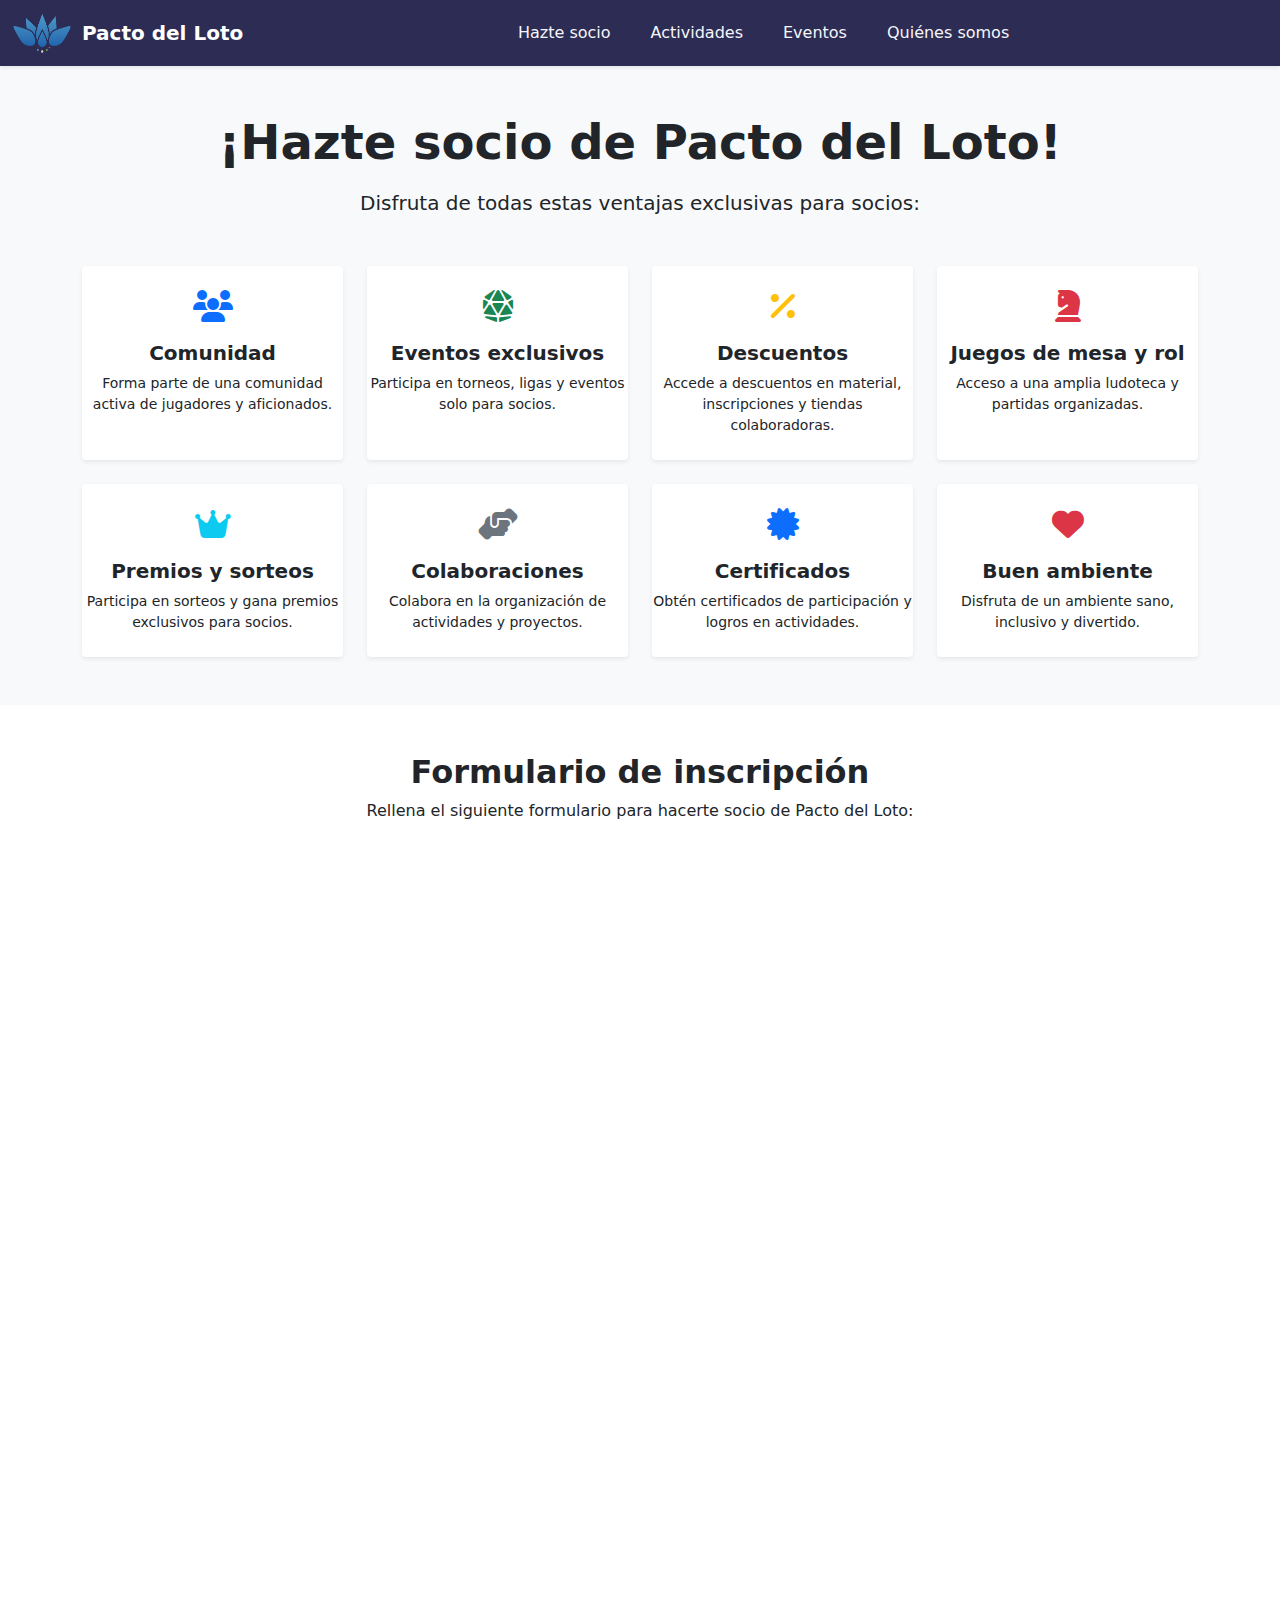
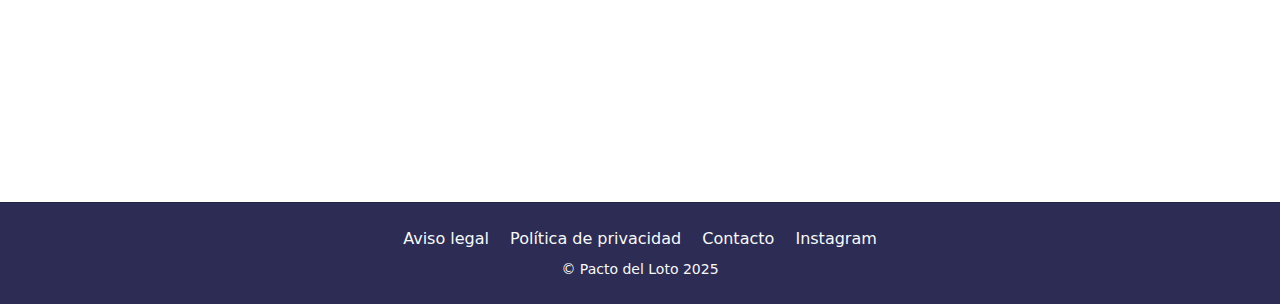
<file: hazte-socio.html>
<!DOCTYPE html>
<html lang="es">
<head>
<meta charset="UTF-8" />
<meta name="viewport" content="width=device-width, initial-scale=1" />
<title>Pacto del Loto - Asociación Cultural</title>
<link rel="icon" type="image/png" href="public/media/img/logo.ico" />

<!-- Enlace al CSS local de Bootstrap -->
<link href="public/bootstrap-5.0.2/css/bootstrap.min.css" rel="stylesheet" />

<!-- Enlace al CSS local de Bootstrap -->
<link href="public/global.css" rel="stylesheet" />

<!-- Enlace al CSS local de DataTables -->
<!-- <link href="public/datatables/dataTables.min.css" rel="stylesheet" />-->

<!-- Enlace a Google Fonts -->
<link href="https://fonts.googleapis.com/css2?family=Roboto:wght@400;700&display=swap" rel="stylesheet" />
<link rel="stylesheet" href="https://cdnjs.cloudflare.com/ajax/libs/font-awesome/6.5.0/css/all.min.css">

</head>

<body>
  <!-- Añade esto justo dentro del <body>, arriba del contenido principal -->
  <div id="alert-container" class="position-fixed top-0 start-50 translate-middle-x mt-3" style="z-index: 2000; min-width: 300px; max-width: 90vw;"></div>

  <header>
    <nav class="navbar navbar-expand-lg navbar-dark navbar-custom shadow-sm">
      <div class="container-fluid">
        <a class="navbar-brand d-flex align-items-center text-white" href="index.html">
          <img src="public/media/img/logo.png" alt="Logo" width="60" height="40" class="rounded-circle">
          <strong>Pacto del Loto</strong>
        </a>

        <button class="navbar-toggler" type="button" data-bs-toggle="collapse" data-bs-target="#navbarPacto" aria-controls="navbarPacto" aria-expanded="false" aria-label="Toggle navigation">
          <span class="navbar-toggler-icon"></span>
        </button>

        <div class="collapse navbar-collapse justify-content-center" id="navbarPacto">
          <ul class="navbar-nav" id="navbar-links"></ul>
          <div id="user-navbar-actions-mobile" class="d-lg-none mt-3"></div>
        </div>

        <div id="user-navbar-actions" class="d-none d-lg-block"></div>
      </div>
    </nav>

  </header>

  <!-- Jumbotron de ventajas de hacerse socio -->
  <section class="py-5 bg-light">
    <div class="container">
      <div class="text-center mb-5">
        <h1 class="display-5 fw-bold mb-3">¡Hazte socio de Pacto del Loto!</h1>
        <p class="lead">Disfruta de todas estas ventajas exclusivas para socios:</p>
      </div>
      <div class="row g-4 justify-content-center">
        <div class="col-12 col-sm-6 col-md-3">
          <div class="card h-100 border-0 shadow-sm text-center py-4">
            <div class="mb-3">
              <i class="fa-solid fa-users fa-2x text-primary"></i>
            </div>
            <h5 class="fw-bold">Comunidad</h5>
            <p class="small mb-0">Forma parte de una comunidad activa de jugadores y aficionados.</p>
          </div>
        </div>
        <div class="col-12 col-sm-6 col-md-3">
          <div class="card h-100 border-0 shadow-sm text-center py-4">
            <div class="mb-3">
              <i class="fa-solid fa-dice-d20 fa-2x text-success"></i>
            </div>
            <h5 class="fw-bold">Eventos exclusivos</h5>
            <p class="small mb-0">Participa en torneos, ligas y eventos solo para socios.</p>
          </div>
        </div>
        <div class="col-12 col-sm-6 col-md-3">
          <div class="card h-100 border-0 shadow-sm text-center py-4">
            <div class="mb-3">
              <i class="fa-solid fa-percent fa-2x text-warning"></i>
            </div>
            <h5 class="fw-bold">Descuentos</h5>
            <p class="small mb-0">Accede a descuentos en material, inscripciones y tiendas colaboradoras.</p>
          </div>
        </div>
        <div class="col-12 col-sm-6 col-md-3">
          <div class="card h-100 border-0 shadow-sm text-center py-4">
            <div class="mb-3">
              <i class="fa-solid fa-chess-knight fa-2x text-danger"></i>
            </div>
            <h5 class="fw-bold">Juegos de mesa y rol</h5>
            <p class="small mb-0">Acceso a una amplia ludoteca y partidas organizadas.</p>
          </div>
        </div>
        <div class="col-12 col-sm-6 col-md-3">
          <div class="card h-100 border-0 shadow-sm text-center py-4">
            <div class="mb-3">
              <i class="fa-solid fa-crown fa-2x text-info"></i>
            </div>
            <h5 class="fw-bold">Premios y sorteos</h5>
            <p class="small mb-0">Participa en sorteos y gana premios exclusivos para socios.</p>
          </div>
        </div>
        <div class="col-12 col-sm-6 col-md-3">
          <div class="card h-100 border-0 shadow-sm text-center py-4">
            <div class="mb-3">
              <i class="fa-solid fa-handshake-angle fa-2x text-secondary"></i>
            </div>
            <h5 class="fw-bold">Colaboraciones</h5>
            <p class="small mb-0">Colabora en la organización de actividades y proyectos.</p>
          </div>
        </div>
        <div class="col-12 col-sm-6 col-md-3">
          <div class="card h-100 border-0 shadow-sm text-center py-4">
            <div class="mb-3">
              <i class="fa-solid fa-certificate fa-2x text-primary"></i>
            </div>
            <h5 class="fw-bold">Certificados</h5>
            <p class="small mb-0">Obtén certificados de participación y logros en actividades.</p>
          </div>
        </div>
        <div class="col-12 col-sm-6 col-md-3">
          <div class="card h-100 border-0 shadow-sm text-center py-4">
            <div class="mb-3">
              <i class="fa-solid fa-heart fa-2x text-danger"></i>
            </div>
            <h5 class="fw-bold">Buen ambiente</h5>
            <p class="small mb-0">Disfruta de un ambiente sano, inclusivo y divertido.</p>
          </div>
        </div>
      </div>
    </div>
  </section>

  <!-- Formulario de inscripción (iframe) -->
  <section class="py-5 bg-white">
    <div class="container">
      <div class="text-center mb-4">
        <h2 class="fw-bold">Formulario de inscripción</h2>
        <p>Rellena el siguiente formulario para hacerte socio de Pacto del Loto:</p>
      </div>
      <div class="row justify-content-center">
        <div class="col-12 col-md-10 col-lg-8">
          <iframe src="https://docs.google.com/forms/d/e/1FAIpQLScYSN8JUarE2Lb5VUWsMOAQPvv_XmgWG6KJ_PXNtkaUJ_LdCQ/viewform?embedded=true"
            width="100%" height="900" frameborder="0" marginheight="0" marginwidth="0" style="background: #fff; border-radius: 8px;">
            Cargando…
          </iframe>
        </div>
      </div>
    </div>
  </section>

  <footer class="text-light py-4">
    <div class="container text-center">
      <ul class="list-inline mb-2" id="footer-links"></ul>
      <div class="small">&copy; Pacto del Loto 2025</div>
    </div>
  </footer>

  <!-- Scripts al final, pero dentro del body -->
  <script src="controllers/navigation.js"></script>
  <script>
    // Navbar dinámico
    const navbarLinks = window.NAVIGATION_LINKS || [];
    const navbarUl = document.getElementById('navbar-links');
    if (navbarUl) {
      navbarUl.innerHTML = navbarLinks.map(link => `
        <li class="nav-item">
          <a class="nav-link${window.location.pathname.endsWith(link.href) ? ' active' : ''}" 
             href="${link.external ? link.href : link.href}"${link.external ? ' target="_blank"' : ''}>
            ${link.label}
          </a>
        </li>
      `).join('');
    }

    // Footer dinámico
    const footerLinks = window.FOOTER_LINKS || [];
    const footerUl = document.getElementById('footer-links');
    if (footerUl) {
      footerUl.innerHTML = footerLinks.map(link => `
        <li class="list-inline-item mx-2">
          <a class="text-light text-decoration-none" 
             href="${link.external ? link.href : link.href}"${link.external ? ' target="_blank"' : ''}>
            ${link.label}
          </a>
        </li>
      `).join('');
    }
  </script>
  <!-- ...otros scripts... -->
</body>
</html>
</file>
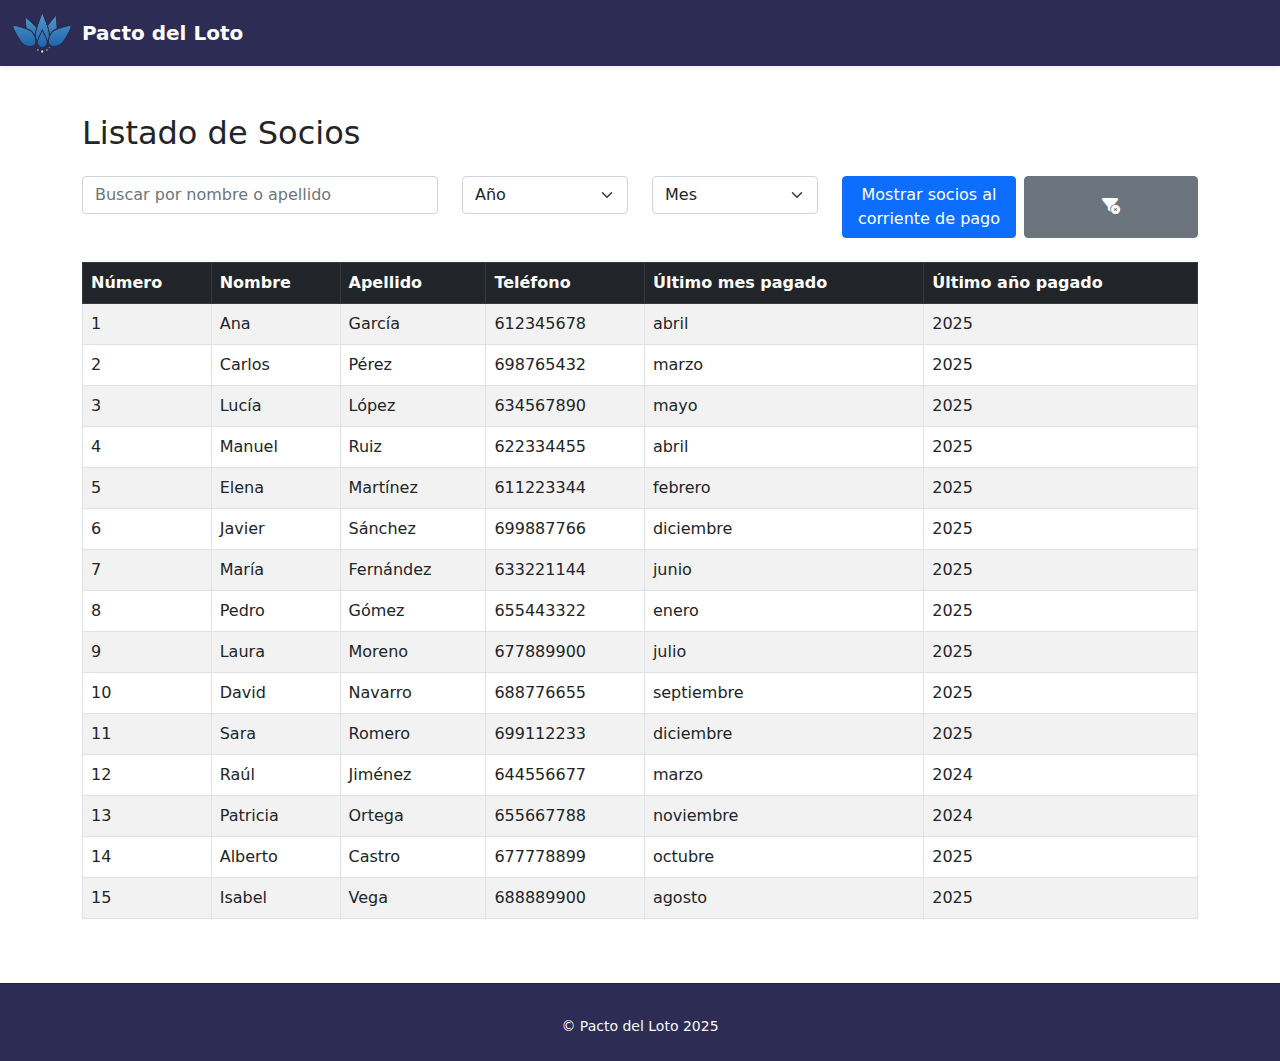
<file: index2.html>
<!DOCTYPE html>
<html lang="es">
<head>
<meta charset="UTF-8" />
<meta name="viewport" content="width=device-width, initial-scale=1" />
<title>Pacto del Loto - Asociación Cultural</title>
<link rel="icon" type="image/png" href="public/media/img/logo.ico" />

<!-- Enlace al CSS local de Bootstrap -->
<link href="public/bootstrap-5.0.2/css/bootstrap.min.css" rel="stylesheet" />

<!-- Enlace al CSS local de Bootstrap -->
<link href="public/global.css" rel="stylesheet" />

<!-- Enlace al CSS local de DataTables -->
<!-- <link href="public/datatables/dataTables.min.css" rel="stylesheet" />-->

<!-- Enlace a Google Fonts -->
<link href="https://fonts.googleapis.com/css2?family=Roboto:wght@400;700&display=swap" rel="stylesheet" />
<link rel="stylesheet" href="https://cdnjs.cloudflare.com/ajax/libs/font-awesome/6.5.0/css/all.min.css">

</head>

<body>
  <!-- Añade esto justo dentro del <body>, arriba del contenido principal -->
  <div id="alert-container" class="position-fixed top-0 start-50 translate-middle-x mt-3" style="z-index: 2000; min-width: 300px; max-width: 90vw;"></div>

  <header>
    <nav class="navbar navbar-expand-lg navbar-dark navbar-custom shadow-sm">
      <div class="container-fluid">
        <a class="navbar-brand d-flex align-items-center text-white" href="index.html">
          <img src="public/media/img/logo.png" alt="Logo" width="60" height="40" class="rounded-circle">
          <strong>Pacto del Loto</strong>
        </a>

        <button class="navbar-toggler" type="button" data-bs-toggle="collapse" data-bs-target="#navbarPacto" aria-controls="navbarPacto" aria-expanded="false" aria-label="Toggle navigation">
          <span class="navbar-toggler-icon"></span>
        </button>

        <div class="collapse navbar-collapse justify-content-center" id="navbarPacto">
          <ul class="navbar-nav" id="navbar-links"></ul>
          <div id="user-navbar-actions-mobile" class="d-lg-none mt-3"></div>
        </div>

        <div id="user-navbar-actions" class="d-none d-lg-block"></div>
      </div>
    </nav>

  </header>

  <!-- Listado de socios -->
  <div class="container my-5">
    <h2 class="mb-4">Listado de Socios</h2>

    <!-- Filtros de búsqueda para socios -->
    <div class="row mb-3">
      <div class="col-md-4 mb-2">
        <input type="text" id="buscadorSocios" class="form-control" placeholder="Buscar por nombre o apellido">
      </div>
      <div class="col-md-2 mb-2">
        <select id="filtroAnio" class="form-select">
          <option value="">Año</option>
          <option value="2025">2025</option>
          <option value="2024">2024</option>
          <option value="2023">2023</option>
        </select>
      </div>
      <div class="col-md-2 mb-2">
        <select id="filtroMes" class="form-select">
          <option value="">Mes</option>
          <option value="enero">Enero</option>
          <option value="febrero">Febrero</option>
          <option value="marzo">Marzo</option>
          <option value="abril">Abril</option>
          <option value="mayo">Mayo</option>
          <option value="junio">Junio</option>
          <option value="julio">Julio</option>
          <option value="agosto">Agosto</option>
          <option value="septiembre">Septiembre</option>
          <option value="octubre">Octubre</option>
          <option value="noviembre">Noviembre</option>
          <option value="diciembre">Diciembre</option>
        </select>
      </div>
      <div class="col-md-4 mb-2 d-flex gap-2">
        <button id="btnSociosActuales" class="btn btn-primary w-100">Mostrar socios al corriente de pago</button>
        <button id="btnLimpiarFiltros" class="btn btn-secondary w-100">
          <i class="fa-solid fa-filter-circle-xmark"></i>
        </button>
      </div>
    </div>

    <div class="table-responsive">
      <table id="tablaSocios" class="table table-striped table-bordered align-middle">
        <thead class="table-dark">
          <tr>
            <th>Número</th>
            <th>Nombre</th>
            <th>Apellido</th>
            <th>Teléfono</th>
            <th>Último mes pagado</th>
            <th>Último año pagado</th>
          </tr>
        </thead>
        <tbody>
          <tr>
            <td>1</td>
            <td>Ana</td>
            <td>García</td>
            <td>612345678</td>
            <td>abril</td>
            <td>2025</td>
          </tr>
          <tr>
            <td>2</td>
            <td>Carlos</td>
            <td>Pérez</td>
            <td>698765432</td>
            <td>marzo</td>
            <td>2025</td>
          </tr>
          <tr>
            <td>3</td>
            <td>Lucía</td>
            <td>López</td>
            <td>634567890</td>
            <td>mayo</td>
            <td>2025</td>
          </tr>
          <tr>
            <td>4</td>
            <td>Manuel</td>
            <td>Ruiz</td>
            <td>622334455</td>
            <td>abril</td>
            <td>2025</td>
          </tr>
          <tr>
            <td>5</td>
            <td>Elena</td>
            <td>Martínez</td>
            <td>611223344</td>
            <td>febrero</td>
            <td>2025</td>
          </tr>
          <tr>
            <td>6</td>
            <td>Javier</td>
            <td>Sánchez</td>
            <td>699887766</td>
            <td>diciembre</td>
            <td>2025</td>
          </tr>
          <tr>
            <td>7</td>
            <td>María</td>
            <td>Fernández</td>
            <td>633221144</td>
            <td>junio</td>
            <td>2025</td>
          </tr>
          <tr>
            <td>8</td>
            <td>Pedro</td>
            <td>Gómez</td>
            <td>655443322</td>
            <td>enero</td>
            <td>2025</td>
          </tr>
          <tr>
            <td>9</td>
            <td>Laura</td>
            <td>Moreno</td>
            <td>677889900</td>
            <td>julio</td>
            <td>2025</td>
          </tr>
          <tr>
            <td>10</td>
            <td>David</td>
            <td>Navarro</td>
            <td>688776655</td>
            <td>septiembre</td>
            <td>2025</td>
          </tr>
          <tr>
            <td>11</td>
            <td>Sara</td>
            <td>Romero</td>
            <td>699112233</td>
            <td>diciembre</td>
            <td>2025</td>
          </tr>
          <tr>
            <td>12</td>
            <td>Raúl</td>
            <td>Jiménez</td>
            <td>644556677</td>
            <td>marzo</td>
            <td>2024</td>
          </tr>
          <tr>
            <td>13</td>
            <td>Patricia</td>
            <td>Ortega</td>
            <td>655667788</td>
            <td>noviembre</td>
            <td>2024</td>
          </tr>
          <tr>
            <td>14</td>
            <td>Alberto</td>
            <td>Castro</td>
            <td>677778899</td>
            <td>octubre</td>
            <td>2025</td>
          </tr>
          <tr>
            <td>15</td>
            <td>Isabel</td>
            <td>Vega</td>
            <td>688889900</td>
            <td>agosto</td>
            <td>2025</td>
          </tr>
        </tbody>
      </table>
    </div>
  </div>

  </section>

  <footer class="text-light py-4">
    <div class="container text-center">
      <ul class="list-inline mb-2" id="footer-links"></ul>
      <div class="small">&copy; Pacto del Loto 2025</div>
    </div>
  </footer>

<!-- scripts y cierre de body/html -->
</body>
</html>
</file>
<file: public/global.css>
html, body {
  height: 100%;
  min-height: 100%;
}

body {
  display: flex;
  flex-direction: column;
  min-height: 100vh;
}

footer {
  margin-top: auto;
  background-color: #2c2c54 !important;
  color: #f5f6fa !important;
  border-top: 1px solid #22224a;
}

.navbar-custom {
      background-color: #2c2c54;
    }

    .navbar-brand img {
      margin-right: 10px;
    }

    .navbar-nav .nav-link {
      color: #f5f6fa !important;
      margin: 0 12px;
      font-weight: 500;
      position: relative;
      transition: color 0.3s ease;
    }

    .navbar-nav .nav-link::after {
      content: '';
      position: absolute;
      width: 0;
      height: 2px;
      left: 50%;
      bottom: 0;
      background-color: #f8c291;
      transition: 0.3s;
      transform: translateX(-50%);
    }

    .navbar-nav .nav-link:hover::after {
      width: 60%;
    }

    .btn-contacto {
      background-color: #f8c291;
      border: none;
      color: #2c2c54;
      font-weight: bold;
      transition: 0.3s;
    }

    .btn-contacto:hover {
      background-color: #e58e26;
      color: #fff;
    }

    /* Carrusel responsivo y centrado */
    #carouselExampleIndicators {
      max-height: 90vh;
      min-height: 350px;
      overflow: hidden;
    }
    #carouselExampleIndicators .carousel-item img {
      height: 90vh;
      min-height: 350px;
      width: 100%;
      object-fit: cover;
      object-position: center;
    }
</file>
